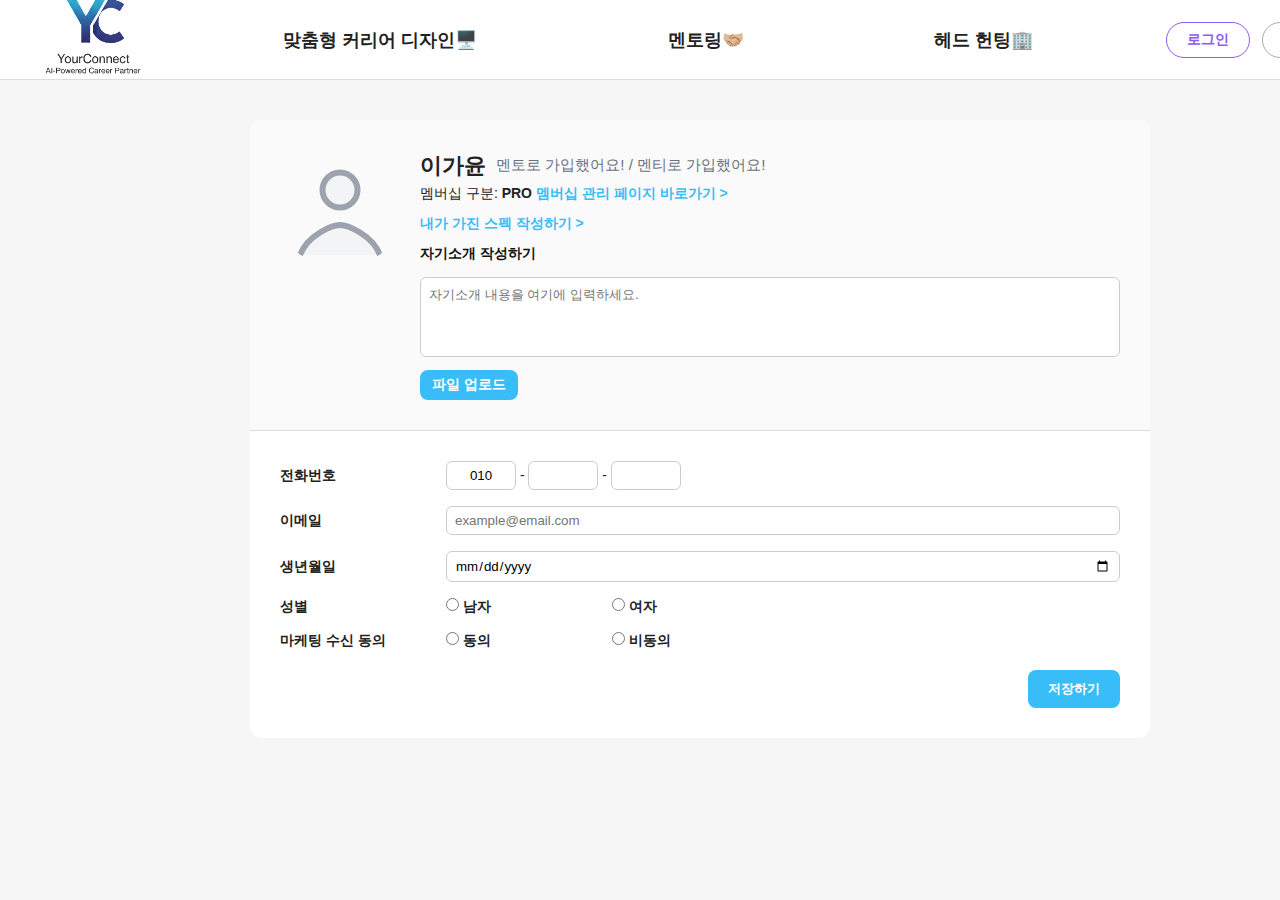
<file: profile.html>
<!DOCTYPE html>
<html lang="ko">
<head>
  <meta charset="UTF-8">
  <meta name="viewport" content="width=device-width, initial-scale=1.0">
  <title>YourConnect | 프로필 설정</title>
  <link rel="stylesheet" href="profile.css">
</head>
<body>
  <header class="header-main">
    <nav class="nav-container">
      <!-- 로고 클릭 시 메인 페이지로 이동 -->
      <div class="logo-area">
        <a href="index.html">
          <img src="yclogo.png" alt="CareerBuddy 로고" class="logo-img" />
        </a>
      </div>
      <!-- 메뉴 -->
      <div class="menu-category-group">
        <a href="index.html" class="menu-item hover-purple">맞춤형 커리어 디자인🖥️</a>
        <a href="mentoring.html" class="menu-item hover-purple">멘토링🤝🏼</a>
        <a href="headhunting.html" class="menu-item hover-purple">헤드 헌팅🏢</a>
      </div>

      <!-- 로그인 / 회원가입 -->
      <div class="auth-group">
        <a href="#cta" class="btn btn-primary">로그인</a>
        <a href="#cta" class="btn btn-secondary">회원가입</a>
      </div>
    </nav>
  </header>

  <main class="profile-container">
    <!-- 상단 프로필 요약 -->
    <section class="profile-top">
      <div class="profile-left">
        <!-- Default profile avatar (inline SVG) -->
        <div class="profile-img" aria-hidden="true">
          <svg viewBox="0 0 24 24" xmlns="http://www.w3.org/2000/svg" role="img" aria-hidden="true">
            <circle cx="12" cy="8" r="3.5" fill="#f3f4f6" stroke="#9ca3af" stroke-width="1.2" />
            <path d="M4 21c1.5-4 6.5-6 8-6s6.5 2 8 6" fill="#f3f4f6" stroke="#9ca3af" stroke-width="1.2" />
          </svg>
        </div>
      </div>
      <div class="profile-info">
  <h2 class="name">이가윤 <span class="membership">멘토로 가입했어요! / 멘티로 가입했어요!</span></h2>
        <p class="pro-tag">멤버십 구분: <strong>PRO</strong> <a href="#" class="membership-link">멤버십 관리 페이지 바로가기 &gt;</a></p>
  <p class="spec-link"><a href="./spec.html" class="link-blue">내가 가진 스펙 작성하기 &gt;</a></p>
        <div class="intro-box">
          <p class="upload-title">자기소개 작성하기</p>
          <textarea placeholder="자기소개 내용을 여기에 입력하세요."></textarea>
          <div class="upload-actions">
            <label class="upload-btn">파일 업로드
              <input type="file" id="introFile" />
            </label>
          </div>
        </div>
      </div>
    </section>

    <!-- 개인정보 수정 영역 -->
    <section class="profile-detail">
      <form>
        <div class="form-row">
          <label>전화번호</label>
          <div class="phone-inputs">
            <input type="text" value="010"> -
            <input type="text" maxlength="4"> -
            <input type="text" maxlength="4">
          </div>
        </div>

        <div class="form-row">
          <label>이메일</label>
          <input type="email" placeholder="example@email.com">
        </div>

        <div class="form-row">
          <label>생년월일</label>
          <input type="date">
        </div>

        <div class="form-row">
          <label>성별</label>
          <label><input type="radio" name="gender"> 남자</label>
          <label><input type="radio" name="gender"> 여자</label>
        </div>

        <div class="form-row">
          <label>마케팅 수신 동의</label>
          <label><input type="radio" name="marketing"> 동의</label>
          <label><input type="radio" name="marketing"> 비동의</label>
        </div>

        <div class="save-btn-wrap">
          <button type="submit" class="save-btn">저장하기</button>
        </div>
      </form>
    </section>
  </main>

  <!-- 저장 팝업 모달 -->
  <div id="saveModal" class="modal" aria-hidden="true">
    <div class="modal-content" role="dialog" aria-modal="true" aria-labelledby="modalTitle">
      <p id="modalTitle">정보가 저장되었습니다</p>
      <button id="modalOk" class="save-btn">확인</button>
    </div>
  </div>

  <script>
    document.addEventListener('DOMContentLoaded', function () {
      const form = document.querySelector('.profile-detail form');
      const modal = document.getElementById('saveModal');
      const okBtn = document.getElementById('modalOk');

      form.addEventListener('submit', function (e) {
        e.preventDefault(); // prevent actual form submission for demo
        // show modal
        modal.setAttribute('aria-hidden', 'false');
        modal.classList.add('open');
      });

      okBtn.addEventListener('click', function () {
        // hide modal
        modal.classList.remove('open');
        modal.setAttribute('aria-hidden', 'true');
      });
    });
  </script>
</body>
</html>
</file>
<file: profile.css>
* {
  margin: 0;
  padding: 0;
  box-sizing: border-box;
  font-family: "Pretendard", "Noto Sans KR", sans-serif;
}

body {
  background: #f6f6f6;
  color: #222;
  min-width: 1400px;
}

/* Slightly reduce base font size for a more compact appearance */
body {
  font-size: 14px; /* slightly smaller than default */
}

/* Header */
.header-main {
  display: flex;
  justify-content: center;
  align-items: center; /* ✅ 수직 정렬 추가 */
  padding: 0 40px;
  border-bottom: 1px solid #ddd;
  background: #fff;
  height: 80px; /* ✅ 고정 높이로 균일한 헤더 유지 */
}

.nav-container {
  display: flex;
  justify-content: space-between;
  align-items: center; /* ✅ 수직 정렬 통일 */
  width: 100%;
  max-width: 1400px;
}

.logo-area a {
  display: flex;
  align-items: center;
  text-decoration: none;
  margin: 0; /* ✅ 여백 제거 */
}

.logo-img {
  width: 110px;
  height: auto;
  display: block;
}

.menu-category-group {
  display: flex;
  gap: 190px;
  align-items: center;
  margin: 0; /* ✅ 여백 제거 */
}

.menu-item {
  text-decoration: none;
  font-weight: 600;
  font-size: 1.125rem;
  color: #222;
  transition: color 0.2s;
}

.hover-purple:hover {
  color: #8b5cf6;
}

.auth-group {
  display: flex;
  gap: 12px;
  align-items: center; /* ✅ 정렬 추가 */
  margin: 0; /* ✅ 여백 제거 */
}

.btn {
  padding: 8px 20px;
  border-radius: 20px;
  font-weight: 600;
  text-decoration: none;
  cursor: pointer;
  transition: all 0.2s;
}

.btn-primary {
  border: 1px solid #8b5cf6;
  background: white;
  color: #8b5cf6;
}

.btn-primary:hover {
  background: #8b5cf6;
  color: white;
}

.btn-secondary {
  border: 1px solid #aaa;
  background: white;
  color: #222;
}

.btn-secondary:hover {
  background: #f4f4f4;
}

/* 메인 컨테이너 */
.profile-container {
  max-width: 900px;
  margin: 40px auto;
  background: #fff;
  border-radius: 12px;
  overflow: hidden;
}

/* 상단 프로필 */
.profile-top {
  display: flex;
  gap: 20px;
  padding: 30px;
  border-bottom: 1px solid #ddd;
  background: #fafafa;
}

.profile-img {
  width: 120px;
  height: 120px;
  border-radius: 50%;
  object-fit: cover;
}

/* Ensure inline SVG fills the circular container */
.profile-img svg {
  width: 100%;
  height: 100%;
  display: block;
  border-radius: 50%;
}

.profile-info {
  flex: 1;
}

.profile-info h2 {
  font-size: 1.4rem;
  margin-bottom: 4px;
  display: inline-flex;
  align-items: center;
  gap: 10px;
}

.profile-info a {
  color: #7c3aed;
  text-decoration: none;
  font-weight: 500;
}

/* inline membership label next to name */
.membership {
  font-size: 0.95rem;
  color: #6b7280;
  font-weight: 500;
}

/* Add spacing between membership line, spec link, and intro box */
.profile-info .pro-tag {
  margin-bottom: 12px; /* space after membership row */
}

.profile-info .spec-link {
  margin-bottom: 12px; /* space after the spec link */
}

.intro-box {
  margin-top: 8px; /* ensure there's breathing room above intro box */
}

.profile-info a:hover {
  text-decoration: underline;
}

.intro-box textarea {
  width: 100%;
  height: 80px;
  border: 1px solid #ccc;
  border-radius: 6px;
  margin-top: 6px;
  padding: 8px;
  resize: none;
}

/* Intro upload title — plain black text */
.intro-box .upload-title {
  color: #111;
  font-weight: 600;
  margin-bottom: 8px;
}

/* Upload actions row under the textarea */
.upload-actions {
  display: flex;
  align-items: center;
  gap: 10px;
  margin-top: 10px;
}

.upload-btn {
  display: inline-flex;
  align-items: center;
  gap: 8px;
  background: #38bdf8;
  color: #fff;
  padding: 6px 12px;
  border-radius: 8px;
  cursor: pointer;
  font-weight: 600;
}

.upload-btn input[type="file"] {
  display: none;
}

.upload-btn:hover {
  background: #0ea5e9;
}

/* Specific links to appear in sky-blue to match save button */
.membership-link,
.membership-link:link,
.membership-link:visited,
.link-blue,
.link-blue:link,
.link-blue:visited {
  color: #38bdf8; /* sky-blue (default state) */
  text-decoration: none;
  font-weight: 600;
}

.membership-link:hover,
.link-blue:hover {
  color: #0ea5e9; /* hover state */
  text-decoration: underline;
}

/* 개인정보 수정 폼 */
.profile-detail {
  padding: 30px;
}

.form-row {
  display: flex;
  align-items: center;
  margin-bottom: 16px;
  gap: 16px;
}

.form-row label {
  width: 150px;
  font-weight: 600;
}

.form-row input[type="text"],
.form-row input[type="email"],
.form-row input[type="date"] {
  flex: 1;
  padding: 6px 8px;
  border: 1px solid #ccc;
  border-radius: 6px;
}

.phone-inputs input {
  width: 70px;
  text-align: center;
  border: 1px solid #ccc;
  border-radius: 6px;
  padding: 4px;
}

.save-btn-wrap {
  text-align: right;
  margin-top: 20px;
}

.save-btn {
  background: #38bdf8; /* match spec.html save button (sky-blue) */
  color: white;
  padding: 10px 20px;
  border: none;
  border-radius: 8px;
  cursor: pointer;
  font-weight: 600;
}

.save-btn:hover {
  background: #0ea5e9; /* slightly darker sky-blue on hover */
}

/* modal styles */
.modal {
  position: fixed;
  inset: 0;
  display: none;
  align-items: center;
  justify-content: center;
  background: rgba(0,0,0,0.4);
  z-index: 9999;
}

.modal.open {
  display: flex;
}

.modal-content {
  background: #fff;
  padding: 20px 24px;
  border-radius: 10px;
  text-align: center;
  min-width: 260px;
  box-shadow: 0 8px 24px rgba(0,0,0,0.12);
}

.modal-content p {
  font-size: 1rem;
  color: #111827;
  margin: 0 0 12px 0;
}

.modal-content .save-btn {
  padding: 8px 20px;
}
</file>
